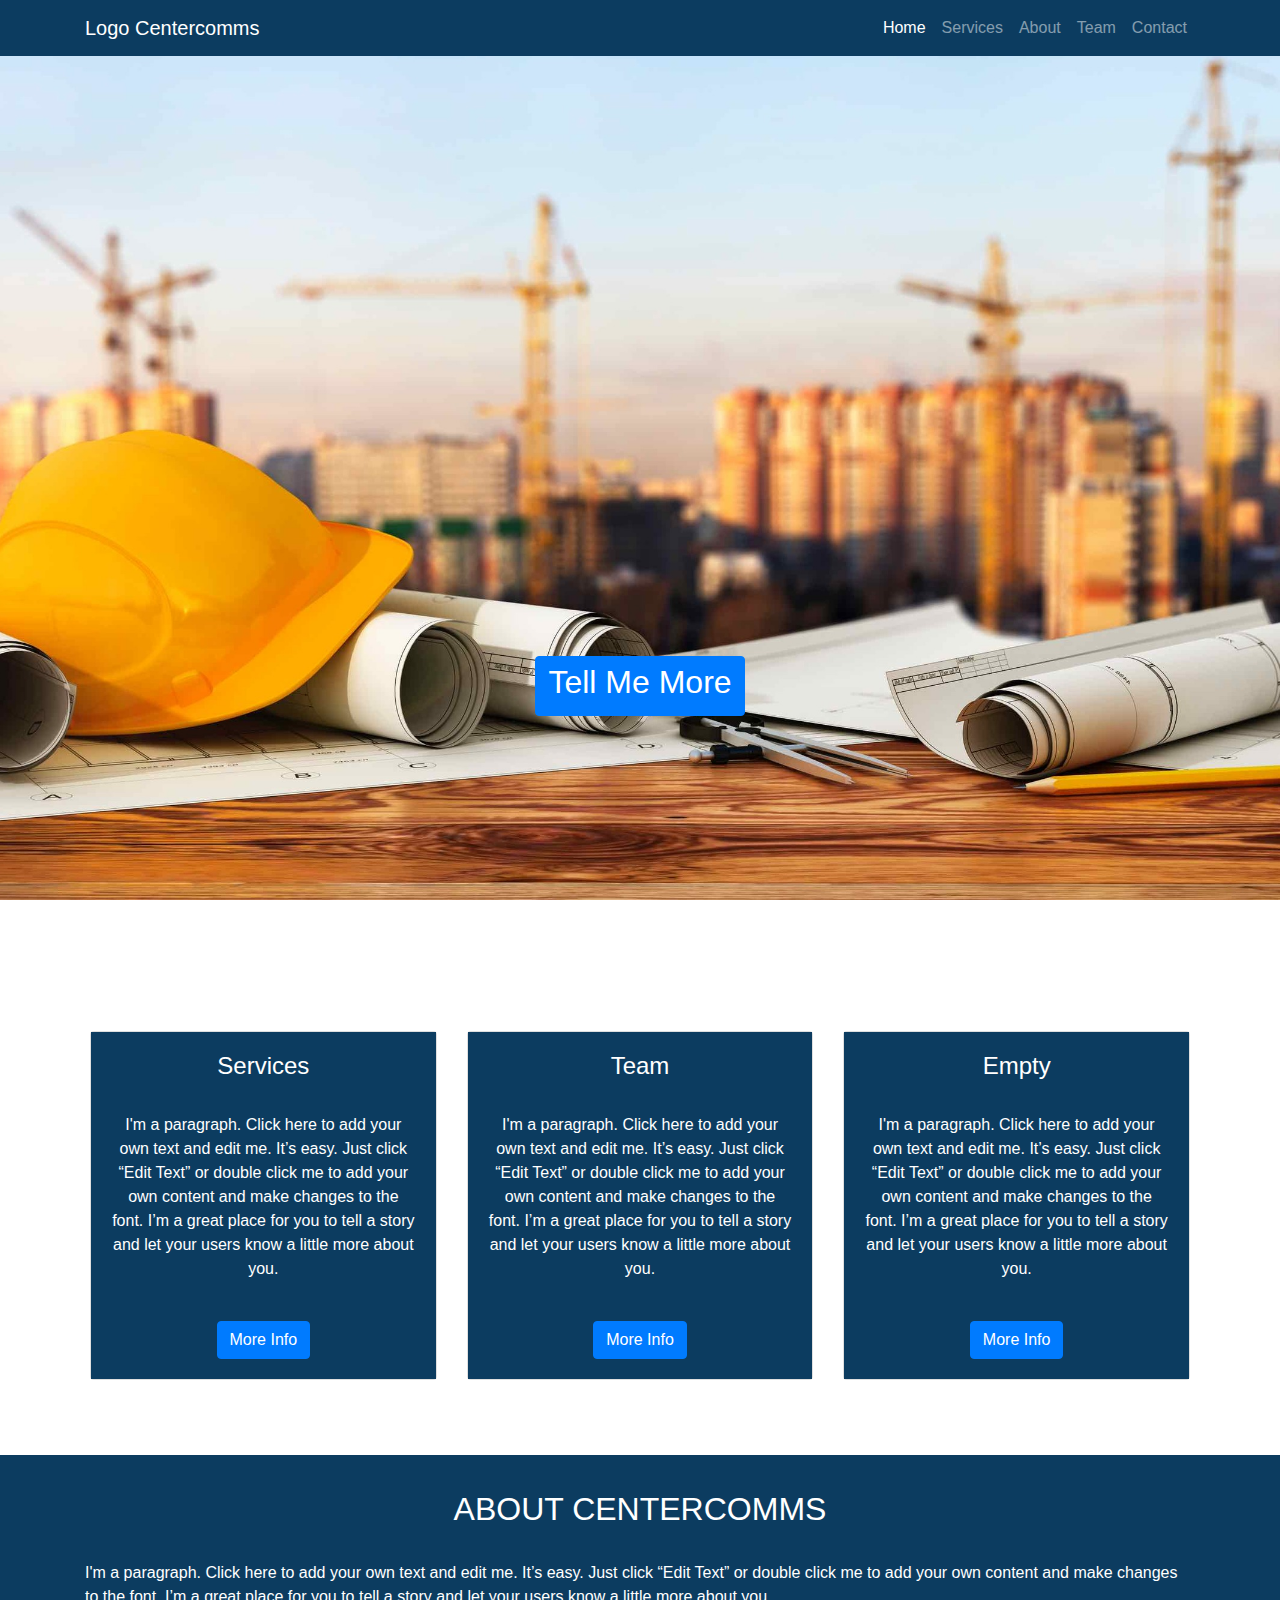
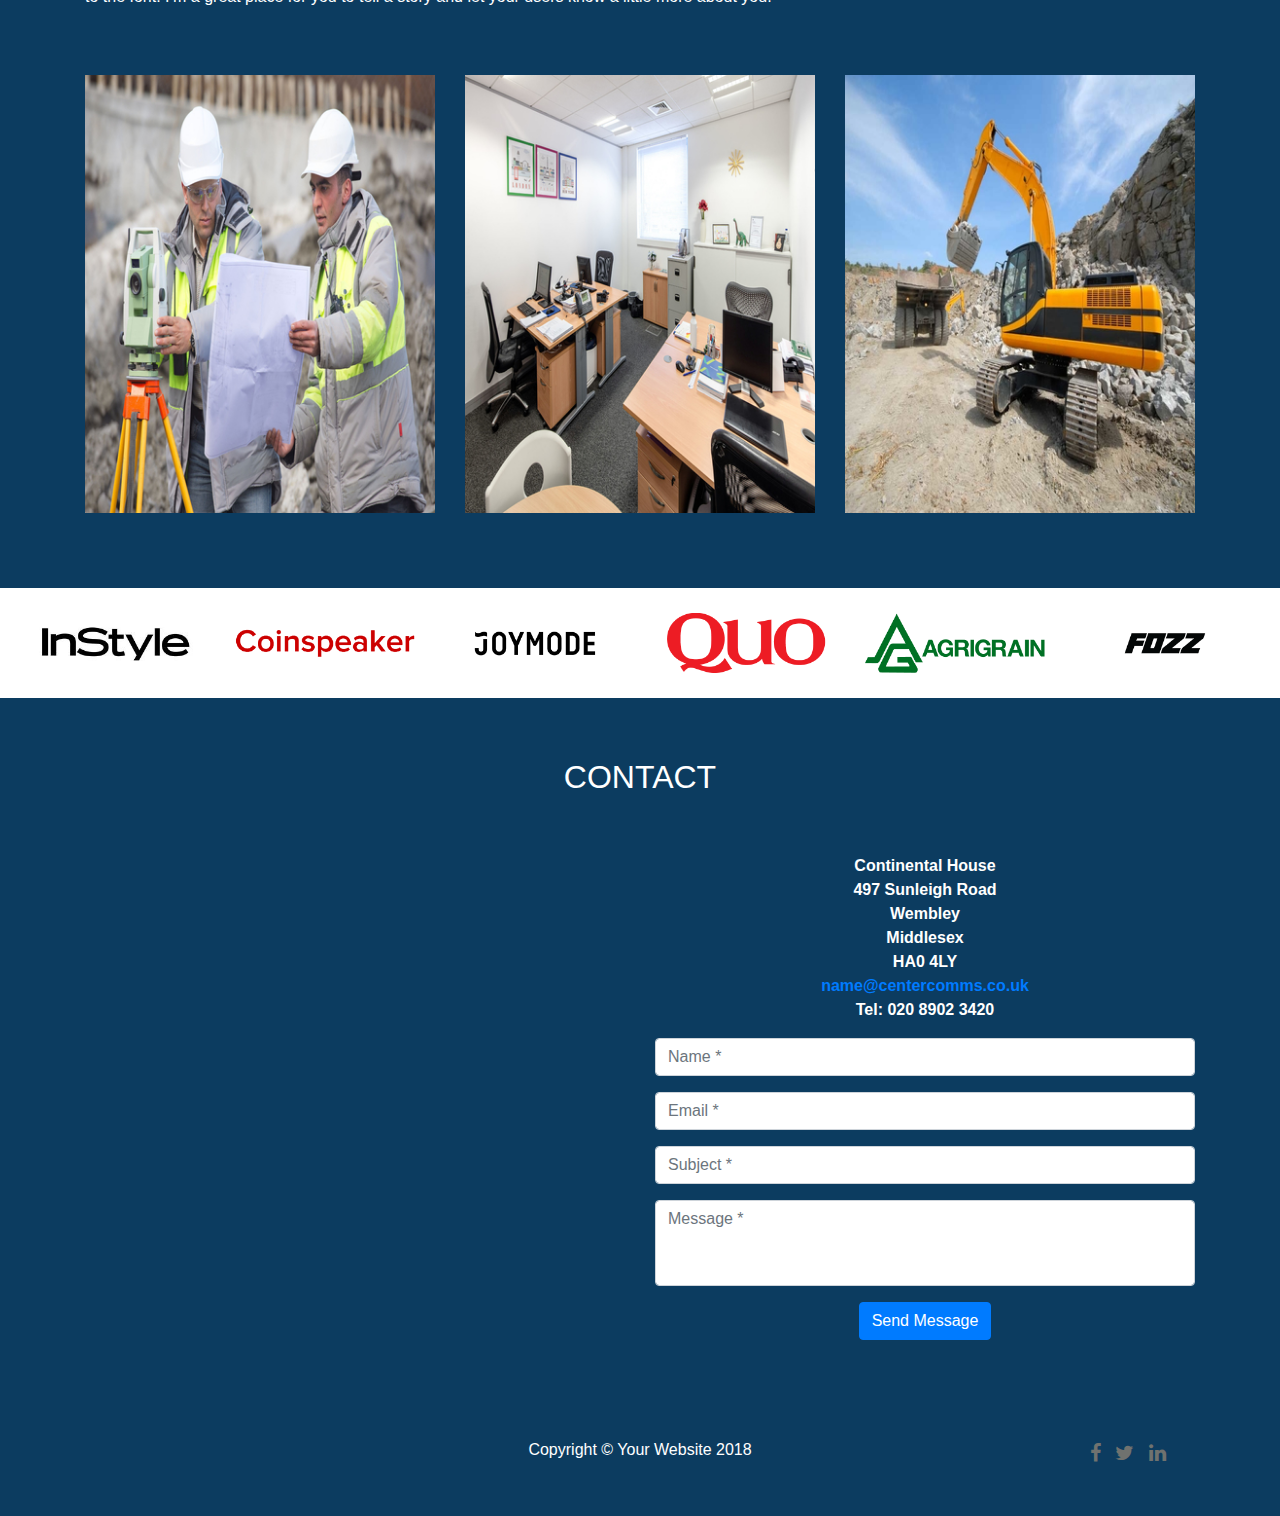
<file: index.html>
<!DOCTYPE html>
<html lang="en">

<head>

  <meta charset="utf-8">
  <meta name="viewport" content="width=device-width, initial-scale=1, shrink-to-fit=no">
  <meta name="description" content="">
  <meta name="author" content="">

  <title>Centercomms</title>

  <!-- Bootstrap core CSS -->
  <link href="vendor/bootstrap/css/bootstrap.min.css" rel="stylesheet">

  <!-- Custom styles for this template -->
  <link href="css/modern-business.css" rel="stylesheet">

  <!-- Social footer links -->
  <link href="https://maxcdn.bootstrapcdn.com/font-awesome/4.4.0/css/font-awesome.min.css" rel="stylesheet"/>

</head>

<body id="page-top">

  <!-- Navigation -->
  <nav id="mainNav" class="navbar navbar-expand-lg navbar-dark fixed-top">
    <div class="container">
      <a class="navbar-brand js-scroll-trigger" href="#page-top">Logo Centercomms</a>
      <button class="navbar-toggler navbar-toggler-right" type="button" data-toggle="collapse" data-target="#navbarResponsive" aria-controls="navbarResponsive" aria-expanded="false" aria-label="Toggle navigation">
        <span class="navbar-toggler-icon"></span>
      </button>
      <div id="navbarResponsive" class="collapse navbar-collapse">
        <ul class="navbar-nav ml-auto">
          <li class="nav-item">
            <a class="nav-link js-scroll-trigger" href="#page-top">Home</a>
          </li>
          <li class="nav-item">
            <a class="nav-link js-scroll-trigger" href="services.html">Services</a>
          </li>
          <li class="nav-item">
            <a class="nav-link js-scroll-trigger" href="#about">About</a>
          </li>
          <li class="nav-item">
            <a class="nav-link js-scroll-trigger" href="team.html">Team</a>
          </li>
          <li class="nav-item">
            <a class="nav-link js-scroll-trigger" href="#contact">Contact</a>
          </li>
        </div>
      </div>
      <!-- /.container -->
    </nav>

    <!-- Front image -->
    <header>

      <div class="container">
        <div class="intro-button">
          <a class="btn btn-primary btn-xl js-scroll-trigger" href="#headings"><h2>Tell Me More</h2></a>
        </div>
      </div>
      <!-- /.container -->
    </header>

    <!-- Headings content -->
    <section id="headings">

      <div class="container">
        <!-- Links to nav -->
        <div class="row">
          <div class="col-lg-4">
            <div class="card h-100">
              <div class="card-body">
                <h4>Services</h4><br>
                <p class="card-text">I'm a paragraph. Click here to add your own text and edit me. It’s easy. Just click “Edit Text” or double click me to add your own content and make changes to the font. I’m a great place for you to tell a story and let your users know a little more about you.</p><br>
                <a class="btn btn-primary" href="services.html">More Info</a>
              </div>
            </div>
          </div>
          <div class="col-lg-4">
            <div class="card h-100">
              <div class="card-body">
                <h4>Team</h4><br>
                <p class="card-text">I'm a paragraph. Click here to add your own text and edit me. It’s easy. Just click “Edit Text” or double click me to add your own content and make changes to the font. I’m a great place for you to tell a story and let your users know a little more about you.</p><br>
                <a class="btn btn-primary" href="team.html">More Info</a>
              </div>
            </div>
          </div>
          <div class="col-lg-4">
            <div class="card h-100">
              <div class="card-body">
                <h4>Empty</h4><br>
                <p class="card-text">I'm a paragraph. Click here to add your own text and edit me. It’s easy. Just click “Edit Text” or double click me to add your own content and make changes to the font. I’m a great place for you to tell a story and let your users know a little more about you.</p><br>
                <a class="btn btn-primary" href="">More Info</a>
              </div>
            </div>
          </div>
        </div>
        <!-- /.row -->
      </div>
      <!-- /.container -->
    </section>
    <!-- /.section -->

    <!-- About content -->
    <section id="about">

      <h2 class="section-heading">ABOUT CENTERCOMMS</h2>
      <div class="container">
        <p>I'm a paragraph. Click here to add your own text and edit me. It’s easy. Just click “Edit Text” or double click me to add your own content and make changes to the font. I’m a great place for you to tell a story and let your users know a little more about you.</p>
        <div class="row">
          <div class="col-lg-4">
            <img class="img-fluid" src="img/about/1.jpg" alt="">
          </div>
          <div class="col-lg-4">
            <img class="img-fluid" src="img/about/2.jpg" alt="">
          </div>
          <div class="col-lg-4">
            <img class="img-fluid" src="img/about/3.jpg" alt="">
          </div>
        </div>
        <!-- /.row -->
      </div>
      <!-- /.container -->
    </section>
    <!-- /.section -->

    <!-- Customers content -->
    <section id="customers">

      <div class="row">
        <div class="col-lg-2">
          <a href="#">
            <img class="img-fluid" src="img/logos/customer_1.jpg" alt="">
          </a>
        </div>
        <div class="col-lg-2">
          <a href="#">
            <img class="img-fluid" src="img/logos/customer_2.png" alt="">
          </a>
        </div>
        <div class="col-lg-2">
          <a href="#">
            <img class="img-fluid" src="img/logos/customer_3.png" alt="">
          </a>
        </div>
        <div class="col-lg-2">
          <a href="#">
            <img class="img-fluid" src="img/logos/customer_4.png" alt="">
          </a>
        </div>
        <div class="col-lg-2">
          <a href="#">
            <img class="img-fluid" src="img/logos/customer_5.png" alt="">
          </a>
        </div>
        <div class="col-lg-2">
          <a href="#">
            <img class="img-fluid" src="img/logos/customer_6.png" alt="">
          </a>
        </div>
      </div>
      <!-- /.row -->
    </section>
    <!-- /.section -->

    <!-- Contact content -->
    <section id=contact>

      <div class="container">
        <!-- Page heading -->
        <h2 class="section-heading">CONTACT</h2>
        <div class="row">
          <!-- Map column -->
          <div class="col-lg-6">
            <!-- Embedded Google map -->
            <iframe width="100%" height="100%" frameborder="0" scrolling="no" marginheight="0" marginwidth="0" src="https://www.google.com/maps/embed?pb=!1m18!1m12!1m3!1d2481.5821613696125!2d-0.2973988840650435!3d51.53922321619659!2m3!1f0!2f0!3f0!3m2!1i1024!2i768!4f13.1!3m3!1m2!1s0x0%3A0x0!2zNTHCsDMyJzIxLjIiTiAwwrAxNyc0Mi44Ilc!5e0!3m2!1sen!2suk!4v1531988881800" width="600" height="450" frameborder="0" style="border:0" allowfullscreen></iframe>
          </div>
          <!-- Contact details column -->
          <div class="col-lg-6 text-center">
            <div class="section-details">
              <strong><p>
                Continental House<br>
                497 Sunleigh Road<br>
                Wembley<br>
                Middlesex<br>
                HA0 4LY<br>
                <a href="mailto:name@centercomms.co.uk">name@centercomms.co.uk</a><br>
                Tel: 020 8902 3420
              </p></strong>
            </div>
            <!-- Contact form -->
            <!-- In order to set the email address and subject line for the contact form go to the bin/contact_me.php file. -->
            <div class="row">
              <div class="col-lg-12">
                <form id="contactForm" name="sentMessage" novalidate>
                  <div class="control-group form-group center">
                    <div class="controls">
                      <!-- Name -->
                      <input id="name" class="form-control" type="text" placeholder="Name *" required data-validation-required-message="Please enter your name.">
                      <p class="help-block"></p>
                    </div>
                  </div>
                  <div class="control-group form-group">
                    <div class="controls">
                      <!-- Email -->
                      <input id="email" class="form-control" type="email" placeholder="Email *" required data-validation-required-message="Please enter your email address.">
                    </div>
                  </div>
                  <div class="control-group form-group">
                    <div class="controls">
                      <!-- Subject -->
                      <input id="subject" class="form-control" type="text" placeholder="Subject *" required data-validation-required-message="Please enter your subject.">
                    </div>
                  </div>
                  <div class="control-group form-group">
                    <div class="controls">
                      <!-- Message -->
                      <textarea id="message" class="form-control" placeholder="Message *" rows="3" required data-validation-required-message="Please enter your message" maxlength="999" style="resize:none"></textarea>
                    </div>
                  </div>
                  <div id="success"></div>
                  <!-- For success/fail messages -->
                  <button id="sendMessageButton" class="btn btn-primary" type="submit">Send Message</button>
                </form>
              </div>
            </div>
            <!-- /.row -->
          </div>
        </div>
        <!-- /.row -->
      </div>
      <!-- /.container -->
    </section>
    <!-- /.section -->

    <!-- Footer -->
    <footer class="py-5">
      <div class="container">
        <div class="row">
          <div class="col-lg-3"></div>
          <div class="copyright col-lg-6">
            Copyright &copy; Your Website 2018
          </div>
          <div class="col-lg-3">
            <a href="#"><i class="fa fa-facebook"></i></a>
            <a href="#"><i class="fa fa-twitter"></i></a>
            <a href="#"><i class="fa fa-linkedin"></i></a>
          </div>
        </div>
        <!-- /.row -->
      </div>
      <!-- /.container -->
    </footer>

    <!-- Bootstrap core JavaScript -->
    <script src="vendor/jquery/jquery.min.js"></script>
    <script src="vendor/bootstrap/js/bootstrap.bundle.min.js"></script>

    <!-- Contact form JavaScript -->
    <!-- Do not edit these files! In order to set the email address and subject line for the contact form go to the bin/contact_me.php file. -->
    <script src="js/jqBootstrapValidation.js"></script>
    <script src="js/contact_me.js"></script>

    <!-- Plugin JavaScript -->
    <script src="vendor/jquery-easing/jquery.easing.min.js"></script>

    <!-- Custom scripts for this template -->
    <script src="js/scrolling-nav.js"></script>

  </body>

  </html>
</file>
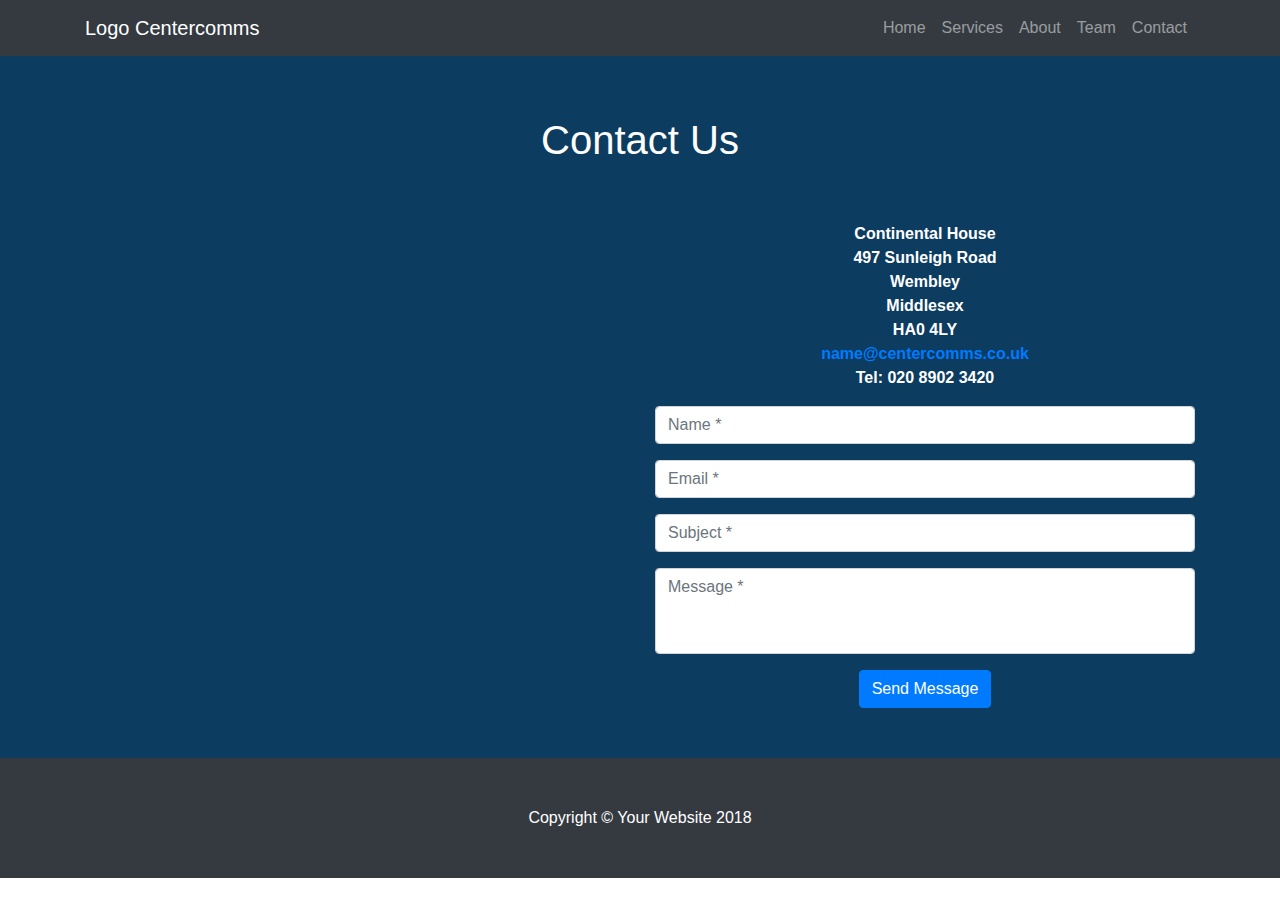
<file: contact-2-page-LEFT-MAP-RIGHT-TOP-ADDRESS-RIGHT-BOTTOM-MESSAGE.html>
<!DOCTYPE html>
<html lang="en">

<head>

  <meta charset="utf-8">
  <meta name="viewport" content="width=device-width, initial-scale=1, shrink-to-fit=no">
  <meta name="description" content="">
  <meta name="author" content="">

  <title>Centercomms | Contact Us</title>

  <!-- Bootstrap core CSS -->
  <link href="vendor/bootstrap/css/bootstrap.min.css" rel="stylesheet">

  <!-- Custom styles for this template -->
  <link href="css/modern-business.css" rel="stylesheet">

</head>

<body>

  <!-- Navigation -->
  <nav class="navbar fixed-top navbar-expand-lg navbar-dark bg-dark fixed-top">
    <div class="container">
      <a class="navbar-brand" href="index.html">Logo Centercomms</a>
      <button class="navbar-toggler navbar-toggler-right" type="button" data-toggle="collapse" data-target="#navbarResponsive" aria-controls="navbarResponsive" aria-expanded="false" aria-label="Toggle navigation">
        <span class="navbar-toggler-icon"></span>
      </button>
      <div id="navbarResponsive" class="collapse navbar-collapse">
        <ul class="navbar-nav ml-auto">
          <li class="nav-item">
            <a class="nav-link" href="index.html">Home</a>
          </li>
          <li class="nav-item">
            <a class="nav-link" href="services.html">Services</a>
          </li>
          <li class="nav-item">
            <a class="nav-link" href="about.html">About</a>
          </li>
          <li class="nav-item">
            <a class="nav-link" href="team.html">Team</a>
          </li>
          <li class="nav-item">
            <a class="nav-link" href="contact.html">Contact</a>
          </li>
        </div>
      </div>
    </nav>
    <!-- /.navigation -->

    <!-- Page content -->
    <section id=contact>
      <div class="container">
        <!-- Page heading -->
        <h1 class="section-heading">Contact Us</h1>
        <div class="row">
          <!-- Map column -->
          <div class="col-lg-6">
            <!-- Embedded Google map -->
            <iframe width="100%" height="100%" frameborder="0" scrolling="no" marginheight="0" marginwidth="0" src="https://www.google.com/maps/embed?pb=!1m18!1m12!1m3!1d2481.5821613696125!2d-0.2973988840650435!3d51.53922321619659!2m3!1f0!2f0!3f0!3m2!1i1024!2i768!4f13.1!3m3!1m2!1s0x0%3A0x0!2zNTHCsDMyJzIxLjIiTiAwwrAxNyc0Mi44Ilc!5e0!3m2!1sen!2suk!4v1531988881800" width="600" height="450" frameborder="0" style="border:0" allowfullscreen></iframe>
          </div>
          <!-- Contact details column -->
          <div class="col-lg-6 text-center">
            <div class="section-details">
              <strong><p>
                Continental House<br>
                497 Sunleigh Road<br>
                Wembley<br>
                Middlesex<br>
                HA0 4LY<br>
                <a href="mailto:name@centercomms.co.uk">name@centercomms.co.uk</a><br>
                Tel: 020 8902 3420
              </p></strong>
            </div>
            <!-- Contact form -->
            <!-- In order to set the email address and subject line for the contact form go to the bin/contact_me.php file. -->
            <div class="row">
              <div class="col-lg-12">
                <form id="contactForm" name="sentMessage" novalidate>
                  <div class="control-group form-group center">
                    <div class="controls">
                      <!-- Name -->
                      <input id="name" class="form-control" type="text" placeholder="Name *" required data-validation-required-message="Please enter your name.">
                      <p class="help-block"></p>
                    </div>
                  </div>
                  <div class="control-group form-group">
                    <div class="controls">
                      <!-- Email -->
                      <input id="email" class="form-control" type="email" placeholder="Email *" required data-validation-required-message="Please enter your email address.">
                    </div>
                  </div>
                  <div class="control-group form-group">
                    <div class="controls">
                      <!-- Subject -->
                      <input id="subject" class="form-control" type="text" placeholder="Subject *" required data-validation-required-message="Please enter your subject.">
                    </div>
                  </div>
                  <div class="control-group form-group">
                    <div class="controls">
                      <!-- Message -->
                      <textarea id="message" class="form-control" placeholder="Message *" required data-validation-required-message="Please enter your message" maxlength="999" rows="3" style="resize:none"></textarea>
                    </div>
                  </div>
                  <div id="success"></div>
                  <!-- For success/fail messages -->
                  <button id="sendMessageButton" class="btn btn-primary" type="submit">Send Message</button>
                </form>
              </div>
            </div>
            <!-- /.row -->
          </div>
        </div>
      </div>
      <!-- /.container -->
    </section>
    <!-- /.section -->

    <!-- Footer -->
    <footer class="py-5 bg-dark">
      <div class="container">
        <p class="m-0 text-center text-white">Copyright &copy; Your Website 2018</p>
      </div>
      <!-- /.container -->
    </footer>

    <!-- Bootstrap core JavaScript -->
    <script src="vendor/jquery/jquery.min.js"></script>
    <script src="vendor/bootstrap/js/bootstrap.bundle.min.js"></script>

    <!-- Contact form JavaScript -->
    <!-- Do not edit these files! In order to set the email address and subject line for the contact form go to the bin/contact_me.php file. -->
    <script src="js/jqBootstrapValidation.js"></script>
    <script src="js/contact_me.js"></script>

  </body>

  </html>
</file>
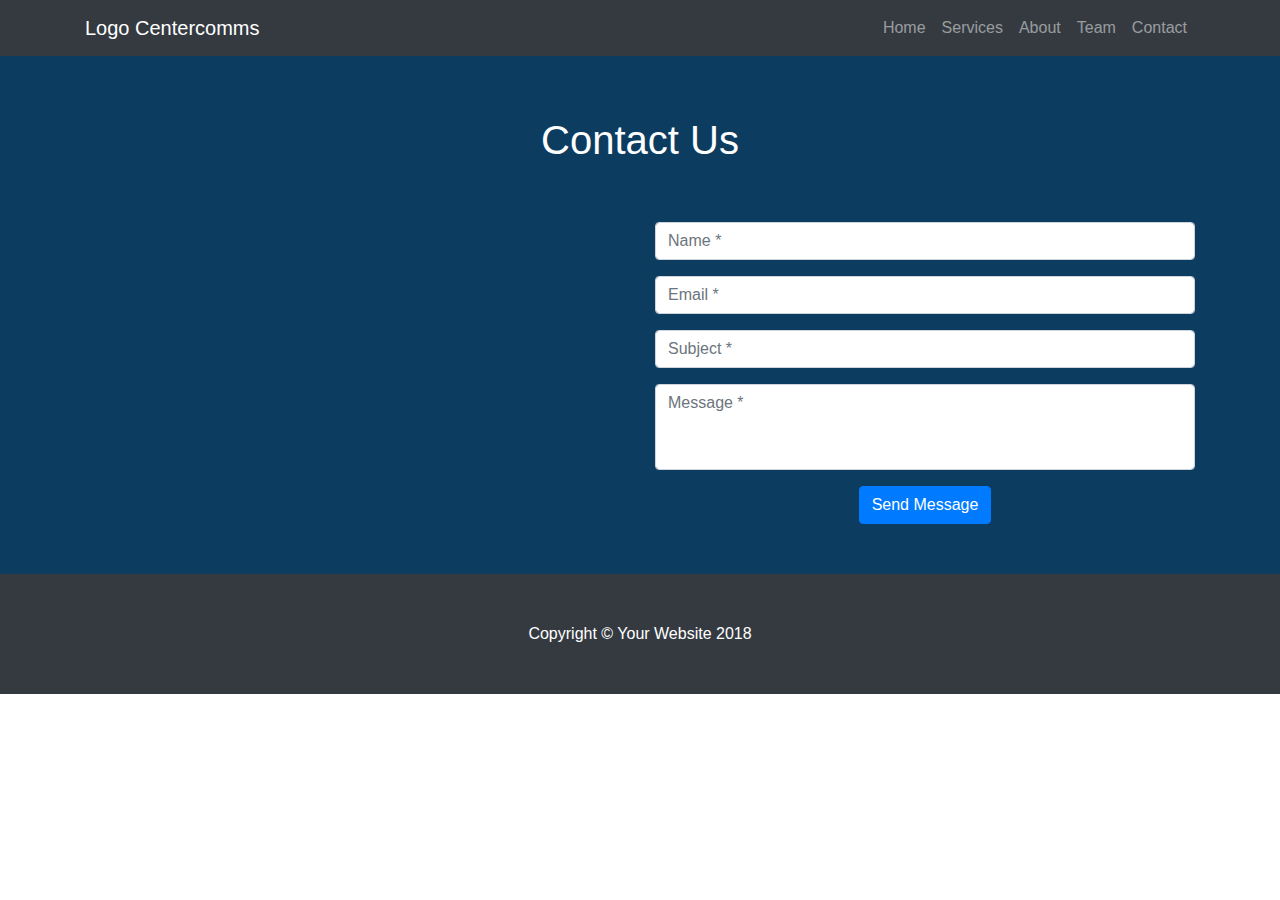
<file: contact-3-page-LEFT-MAP-RIGHT-MESSAGE-NO-ADDRESS.html>
<!DOCTYPE html>
<html lang="en">

<head>

  <meta charset="utf-8">
  <meta name="viewport" content="width=device-width, initial-scale=1, shrink-to-fit=no">
  <meta name="description" content="">
  <meta name="author" content="">

  <title>Centercomms | Contact Us</title>

  <!-- Bootstrap core CSS -->
  <link href="vendor/bootstrap/css/bootstrap.min.css" rel="stylesheet">

  <!-- Custom styles for this template -->
  <link href="css/modern-business.css" rel="stylesheet">

</head>

<body>

  <!-- Navigation -->
  <nav class="navbar fixed-top navbar-expand-lg navbar-dark bg-dark fixed-top">
    <div class="container">
      <a class="navbar-brand" href="index.html">Logo Centercomms</a>
      <button class="navbar-toggler navbar-toggler-right" type="button" data-toggle="collapse" data-target="#navbarResponsive" aria-controls="navbarResponsive" aria-expanded="false" aria-label="Toggle navigation">
        <span class="navbar-toggler-icon"></span>
      </button>
      <div id="navbarResponsive" class="collapse navbar-collapse">
        <ul class="navbar-nav ml-auto">
          <li class="nav-item">
            <a class="nav-link" href="index.html">Home</a>
          </li>
          <li class="nav-item">
            <a class="nav-link" href="services.html">Services</a>
          </li>
          <li class="nav-item">
            <a class="nav-link" href="about.html">About</a>
          </li>
          <li class="nav-item">
            <a class="nav-link" href="team.html">Team</a>
          </li>
          <li class="nav-item">
            <a class="nav-link" href="contact.html">Contact</a>
          </li>
        </div>
      </div>
    </nav>
    <!-- /.navigation -->

    <!-- Page content -->
    <section id=contact>
      <div class="container">
        <!-- Page heading -->
        <h1 class="section-heading">Contact Us</h1>
        <div class="row">
          <!-- Map column -->
          <div class="col-lg-6">
            <!-- Embedded Google map -->
            <iframe width="100%" height="100%" frameborder="0" scrolling="no" marginheight="0" marginwidth="0" src="https://www.google.com/maps/embed?pb=!1m18!1m12!1m3!1d2481.5823433018345!2d-0.2973988842288867!3d51.53921987964032!2m3!1f0!2f0!3f0!3m2!1i1024!2i768!4f13.1!3m3!1m2!1s0x4876123cc7c9c07f%3A0x396673b046c696de!2sContinental+House%2C+497+Sunleigh+Rd%2C+Brent%2C+Wembley+HA0+4LY!5e0!3m2!1sen!2suk!4v1531986562672" width="600" height="450" frameborder="0" style="border:0" allowfullscreen></iframe>
          </div>
          <!-- Contact form -->
          <!-- In order to set the email address and subject line for the contact form go to the bin/contact_me.php file. -->
          <div class="col-lg-6 text-center">
            <div class="row">
              <div class="col-lg-12">
                <form id="contactForm" name="sentMessage" novalidate>
                  <div class="control-group form-group center">
                    <div class="controls">
                      <!-- Name -->
                      <input id="name" class="form-control" type="text" placeholder="Name *" required data-validation-required-message="Please enter your name.">
                      <p class="help-block"></p>
                    </div>
                  </div>
                  <div class="control-group form-group">
                    <div class="controls">
                      <!-- Email -->
                      <input id="email" class="form-control" type="email" placeholder="Email *" required data-validation-required-message="Please enter your email address.">
                    </div>
                  </div>
                  <div class="control-group form-group">
                    <div class="controls">
                      <!-- Subject -->
                      <input id="subject" class="form-control" type="text" placeholder="Subject *" required data-validation-required-message="Please enter your subject.">
                    </div>
                  </div>
                  <div class="control-group form-group">
                    <div class="controls">
                      <!-- Message -->
                      <textarea id="message" class="form-control" placeholder="Message *" required data-validation-required-message="Please enter your message" maxlength="999" rows="3" style="resize:none"></textarea>
                    </div>
                  </div>
                  <div id="success"></div>
                  <!-- For success/fail messages -->
                  <button id="sendMessageButton" class="btn btn-primary" type="submit">Send Message</button>
                </form>
              </div>
            </div>
            <!-- /.row -->
          </div>
        </div>
      </div>
      <!-- /.container -->
    </section>
    <!-- /.section -->

    <!-- Footer -->
    <footer class="py-5 bg-dark">
      <div class="container">
        <p class="m-0 text-center text-white">Copyright &copy; Your Website 2018</p>
      </div>
      <!-- /.container -->
    </footer>

    <!-- Bootstrap core JavaScript -->
    <script src="vendor/jquery/jquery.min.js"></script>
    <script src="vendor/bootstrap/js/bootstrap.bundle.min.js"></script>

    <!-- Contact form JavaScript -->
    <!-- Do not edit these files! In order to set the email address and subject line for the contact form go to the bin/contact_me.php file. -->
    <script src="js/jqBootstrapValidation.js"></script>
    <script src="js/contact_me.js"></script>

  </body>

  </html>
</file>
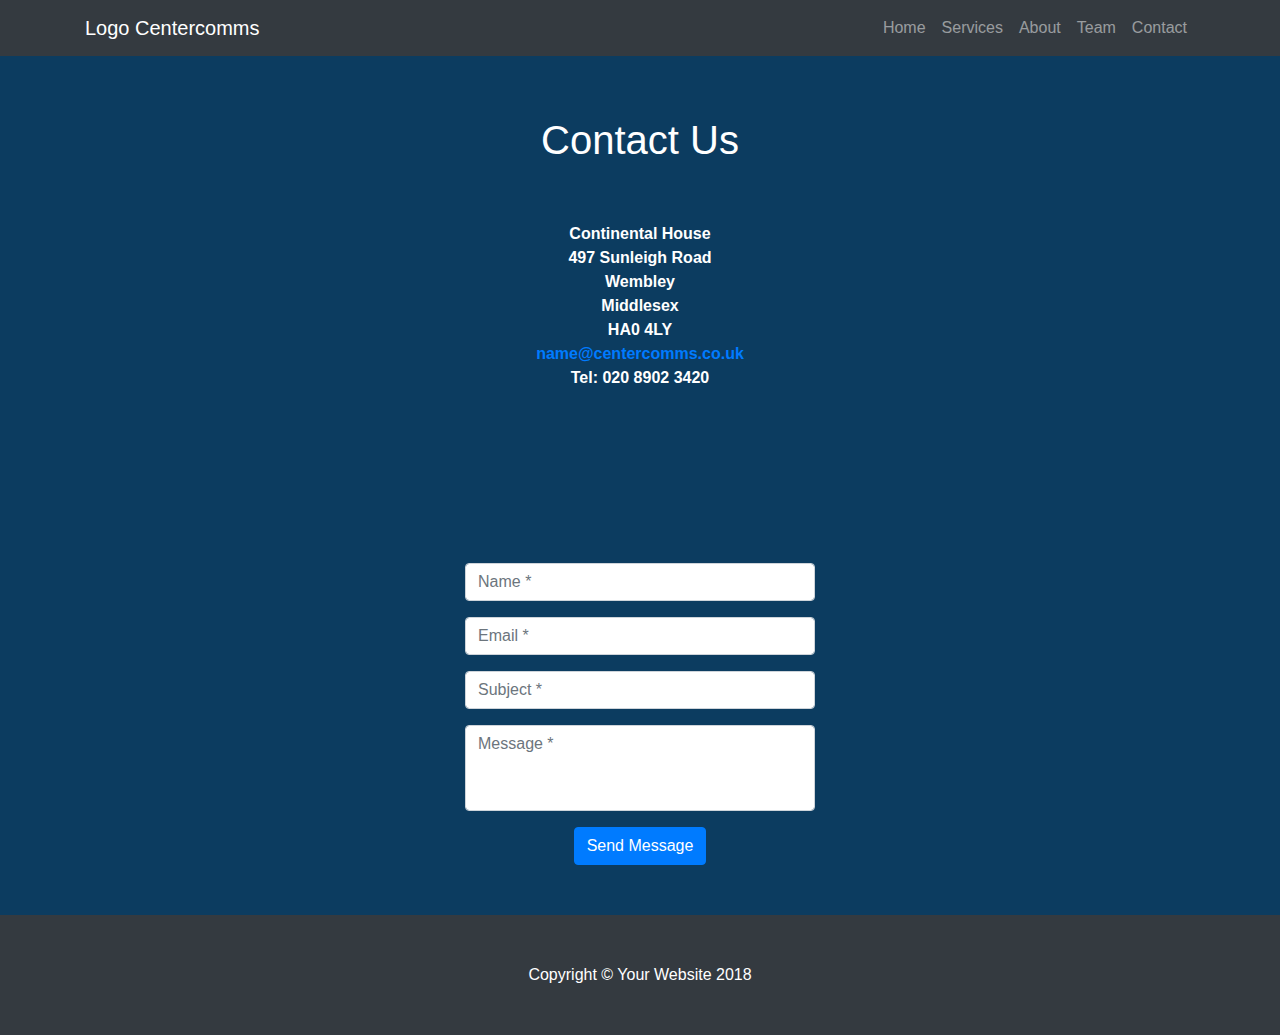
<file: contact-3-page-TOP-ADDRESS-MIDDLE-MAP-BOTTOM-MESSAGE.html>
<!DOCTYPE html>
<html lang="en">

<head>

  <meta charset="utf-8">
  <meta name="viewport" content="width=device-width, initial-scale=1, shrink-to-fit=no">
  <meta name="description" content="">
  <meta name="author" content="">

  <title>Centercomms | Contact Us</title>

  <!-- Bootstrap core CSS -->
  <link href="vendor/bootstrap/css/bootstrap.min.css" rel="stylesheet">

  <!-- Custom styles for this template -->
  <link href="css/modern-business.css" rel="stylesheet">

</head>

<body>

  <!-- Navigation -->
  <nav class="navbar fixed-top navbar-expand-lg navbar-dark bg-dark fixed-top">
    <div class="container">
      <a class="navbar-brand" href="index.html">Logo Centercomms</a>
      <button class="navbar-toggler navbar-toggler-right" type="button" data-toggle="collapse" data-target="#navbarResponsive" aria-controls="navbarResponsive" aria-expanded="false" aria-label="Toggle navigation">
        <span class="navbar-toggler-icon"></span>
      </button>
      <div id="navbarResponsive" class="collapse navbar-collapse">
        <ul class="navbar-nav ml-auto">
          <li class="nav-item">
            <a class="nav-link" href="index.html">Home</a>
          </li>
          <li class="nav-item">
            <a class="nav-link" href="services.html">Services</a>
          </li>
          <li class="nav-item">
            <a class="nav-link" href="about.html">About</a>
          </li>
          <li class="nav-item">
            <a class="nav-link" href="team.html">Team</a>
          </li>
          <li class="nav-item">
            <a class="nav-link" href="contact.html">Contact</a>
          </li>
        </div>
      </div>
    </nav>
    <!-- /.navigation -->

    <!-- Page content -->
    <section id=contact>
      <div class="container">
        <!-- Page heading -->
        <h1 class="section-heading">Contact Us</h1>
        <div class="row">
          <!-- Map column -->
          <div class="col-lg-12">
            <!-- Contact details column -->
            <div class="col-lg-12 text-center">
              <div class="section-details">
                <strong><p>
                  Continental House<br>
                  497 Sunleigh Road<br>
                  Wembley<br>
                  Middlesex<br>
                  HA0 4LY<br>
                  <a href="mailto:name@centercomms.co.uk">name@centercomms.co.uk</a><br>
                  Tel: 020 8902 3420
                </p></strong>
              </div>
              <!-- Embedded Google map -->
              <iframe width="75%" height="100%" frameborder="0" scrolling="no" marginheight="0" marginwidth="0" src="https://www.google.com/maps/embed?pb=!1m18!1m12!1m3!1d2481.5823433018345!2d-0.2973988842288867!3d51.53921987964032!2m3!1f0!2f0!3f0!3m2!1i1024!2i768!4f13.1!3m3!1m2!1s0x4876123cc7c9c07f%3A0x396673b046c696de!2sContinental+House%2C+497+Sunleigh+Rd%2C+Brent%2C+Wembley+HA0+4LY!5e0!3m2!1sen!2suk!4v1531986562672" width="600" height="450" frameborder="0" style="border:0" allowfullscreen></iframe>
            </div>
            <!-- Contact form -->
            <!-- In order to set the email address and subject line for the contact form go to the bin/contact_me.php file. -->
            <div class="row">
              <div class="col-lg-4"></div>
              <div class="col-lg-4 text-center">
                <form id="contactForm" name="sentMessage" novalidate>
                  <div class="control-group form-group center">
                    <div class="controls">
                      <!-- Name -->
                      <input id="name" class="form-control" type="text" placeholder="Name *" required data-validation-required-message="Please enter your name.">
                      <p class="help-block"></p>
                    </div>
                  </div>
                  <div class="control-group form-group">
                    <div class="controls">
                      <!-- Email -->
                      <input id="email" class="form-control" type="email" placeholder="Email *" required data-validation-required-message="Please enter your email address.">
                    </div>
                  </div>
                  <div class="control-group form-group">
                    <div class="controls">
                      <!-- Subject -->
                      <input id="subject" class="form-control" type="text" placeholder="Subject *" required data-validation-required-message="Please enter your subject.">
                    </div>
                  </div>
                  <div class="control-group form-group">
                    <div class="controls">
                      <!-- Message -->
                      <textarea id="message" class="form-control" placeholder="Message *" required data-validation-required-message="Please enter your message" maxlength="999" rows="3" style="resize:none"></textarea>
                    </div>
                  </div>
                  <div id="success"></div>
                  <!-- For success/fail messages -->
                  <button id="sendMessageButton" class="btn btn-primary" type="submit">Send Message</button>
                </form>
              </div>
              <div class="col-lg-4"></div>
            </div>
            <!-- /.row -->
          </div>
        </div>
        <!-- /.row -->
      </div>
      <!-- /.container -->
    </section>
    <!-- /.section -->

    <!-- Footer -->
    <footer class="py-5 bg-dark">
      <div class="container">
        <p class="m-0 text-center text-white">Copyright &copy; Your Website 2018</p>
      </div>
      <!-- /.container -->
    </footer>

    <!-- Bootstrap core JavaScript -->
    <script src="vendor/jquery/jquery.min.js"></script>
    <script src="vendor/bootstrap/js/bootstrap.bundle.min.js"></script>

    <!-- Contact form JavaScript -->
    <!-- Do not edit these files! In order to set the email address and subject line for the contact form go to the bin/contact_me.php file. -->
    <script src="js/jqBootstrapValidation.js"></script>
    <script src="js/contact_me.js"></script>

  </body>

  </html>
</file>
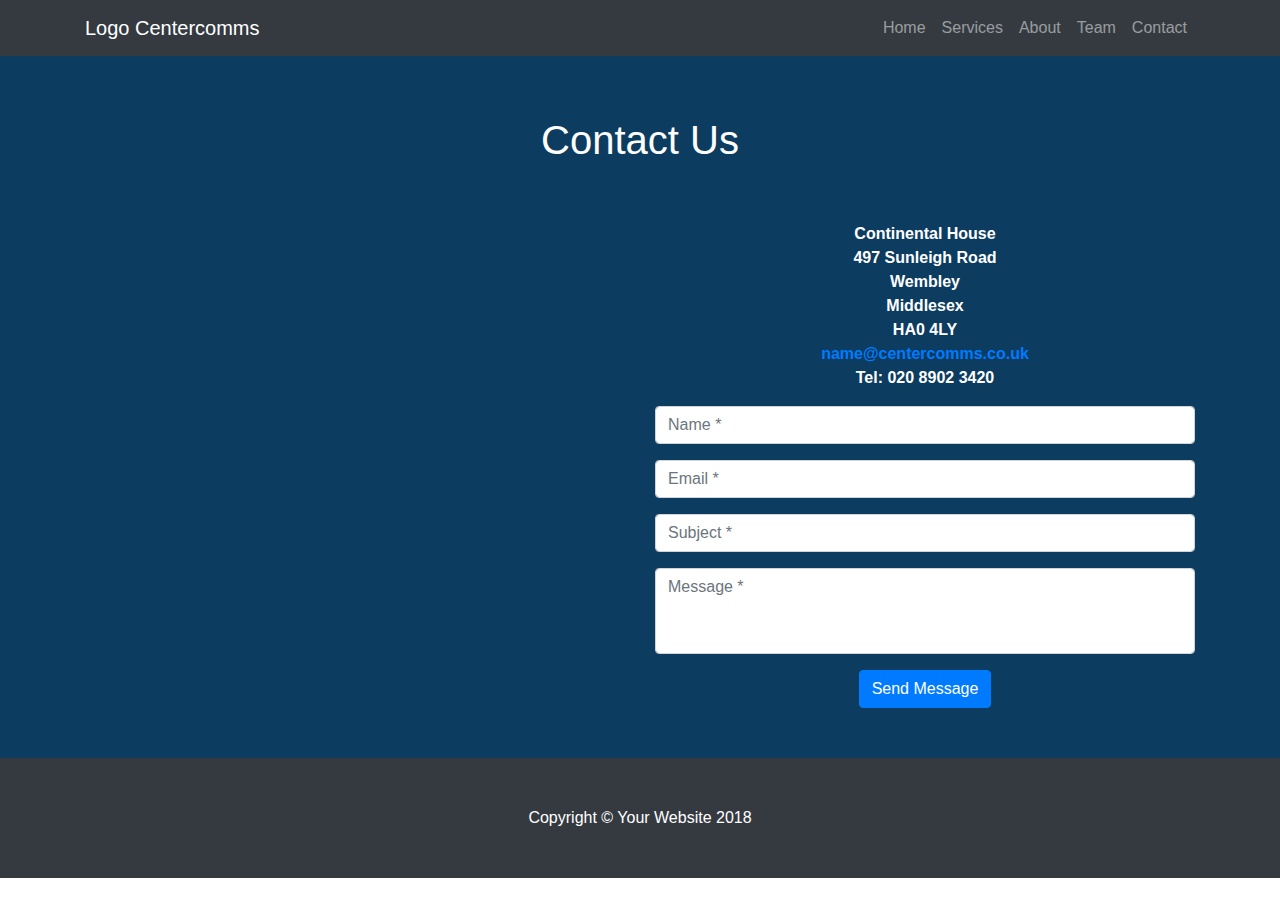
<file: contact-4.html>
<!DOCTYPE html>
<html lang="en">

<head>

  <meta charset="utf-8">
  <meta name="viewport" content="width=device-width, initial-scale=1, shrink-to-fit=no">
  <meta name="description" content="">
  <meta name="author" content="">

  <title>Centercomms | Contact Us</title>

  <!-- Bootstrap core CSS -->
  <link href="vendor/bootstrap/css/bootstrap.min.css" rel="stylesheet">

  <!-- Custom styles for this template -->
  <link href="css/modern-business.css" rel="stylesheet">

</head>

<body>

  <!-- Navigation -->
  <nav class="navbar fixed-top navbar-expand-lg navbar-dark bg-dark fixed-top">
    <div class="container">
      <a class="navbar-brand" href="index.html">Logo Centercomms</a>
      <button class="navbar-toggler navbar-toggler-right" type="button" data-toggle="collapse" data-target="#navbarResponsive" aria-controls="navbarResponsive" aria-expanded="false" aria-label="Toggle navigation">
        <span class="navbar-toggler-icon"></span>
      </button>
      <div class="collapse navbar-collapse" id="navbarResponsive">
        <ul class="navbar-nav ml-auto">
          <li class="nav-item">
            <a class="nav-link" href="index.html">Home</a>
          </li>
          <li class="nav-item">
            <a class="nav-link" href="services.html">Services</a>
          </li>
          <li class="nav-item">
            <a class="nav-link" href="about.html">About</a>
          </li>
          <li class="nav-item">
            <a class="nav-link" href="team.html">Team</a>
          </li>
          <li class="nav-item">
            <a class="nav-link" href="contact.html">Contact</a>
          </li>
        </div>
      </div>
    </nav>
    <!-- /.navigation -->

    <!-- Page content -->
    <section id=contact>
      <div class="container">
        <!-- Page heading -->
        <h1 class="section-heading">Contact Us</h1>
        <div class="row">
          <!-- Map column -->
          <div class="col-lg-6">
            <!-- Embedded Google map -->
            <iframe width="100%" height="100%" frameborder="0" scrolling="no" marginheight="0" marginwidth="0" src="https://www.google.com/maps/embed?pb=!1m18!1m12!1m3!1d2481.5821613696125!2d-0.2973988840650435!3d51.53922321619659!2m3!1f0!2f0!3f0!3m2!1i1024!2i768!4f13.1!3m3!1m2!1s0x0%3A0x0!2zNTHCsDMyJzIxLjIiTiAwwrAxNyc0Mi44Ilc!5e0!3m2!1sen!2suk!4v1531988881800" width="600" height="450" frameborder="0" style="border:0" allowfullscreen></iframe>
          </div>
          <!-- Contact details column -->
          <div class="col-lg-6 text-center">
            <div class="section-details">
              <strong><p>
                Continental House<br>
                497 Sunleigh Road<br>
                Wembley<br>
                Middlesex<br>
                HA0 4LY<br>
                <a href="mailto:name@centercomms.co.uk">name@centercomms.co.uk</a><br>
                Tel: 020 8902 3420
              </p></strong>
            </div>
            <!-- Contact form -->
            <!-- In order to set the email address and subject line for the contact form go to the bin/contact_me.php file. -->
            <div class="row">
              <div class="col-lg-12">
                <form name="sentMessage" id="contactForm" novalidate>
                  <div class="control-group form-group center">
                    <div class="controls">
                      <!-- Name -->
                      <input type="text" class="form-control" id="name" placeholder="Name *" required data-validation-required-message="Please enter your name.">
                      <p class="help-block"></p>
                    </div>
                  </div>
                  <div class="control-group form-group">
                    <div class="controls">
                      <!-- Email -->
                      <input type="email" class="form-control" id="email" placeholder="Email *" required data-validation-required-message="Please enter your email address.">
                    </div>
                  </div>
                  <div class="control-group form-group">
                    <div class="controls">
                      <!-- Subject -->
                      <input type="text" class="form-control" id="subject" placeholder="Subject *" required data-validation-required-message="Please enter your subject.">
                    </div>
                  </div>
                  <div class="control-group form-group">
                    <div class="controls">
                      <!-- Message -->
                      <textarea class="form-control" id="message" placeholder="Message *" rows="3" required data-validation-required-message="Please enter your message" maxlength="999" style="resize:none"></textarea>
                    </div>
                  </div>
                  <div id="success"></div>
                  <!-- For success/fail messages -->
                  <button type="submit" class="btn btn-primary" id="sendMessageButton">Send Message</button>
                </form>
              </div>
            </div>
            <!-- /.row -->
          </div>
        </div>
      </div>
      <!-- /.container -->
    </section>
    <!-- /.section -->

    <!-- Footer -->
    <footer class="py-5 bg-dark">
      <div class="container">
        <p class="m-0 text-center text-white">Copyright &copy; Your Website 2018</p>
      </div>
      <!-- /.container -->
    </footer>

    <!-- Bootstrap core JavaScript -->
    <script src="vendor/jquery/jquery.min.js"></script>
    <script src="vendor/bootstrap/js/bootstrap.bundle.min.js"></script>

    <!-- Contact form JavaScript -->
    <!-- Do not edit these files! In order to set the email address and subject line for the contact form go to the bin/contact_me.php file. -->
    <script src="js/jqBootstrapValidation.js"></script>
    <script src="js/contact_me.js"></script>

  </body>

  </html>
</file>
<file: css/modern-business.css>
/*!
 * Start Bootstrap - Modern Business (https://startbootstrap.com/template-overviews/modern-business)
 * Copyright 2013-2017 Start Bootstrap
 * Licensed under MIT (https://github.com/BlackrockDigital/startbootstrap-logomodern-business-nav/blob/master/LICENSE)
 */

/** Used for scroll bar on Team page due to shifting of navbar **/

html {
  overflow-y: scroll;
}

body {
  padding-top: 54px;
}

@media (min-width: 992px) {
  body {
    padding-top: 56px;
  }
}

body .navbar {
  background-color: #0C3C60;
}

header {
  background: url('../img/header-bg.jpg') no-repeat center center fixed;
  height: 900px;
  -webkit-background-size: cover;
  -moz-background-size: cover;
  background-size: cover;
  -o-background-size: cover;
}

header .intro-button {
  text-align: center;
  padding-top: 600px;
}

section#headings {
  padding: 75px;
}

section#headings .card-body {
  background-color: #0C3C60;
  text-align: center;
  color: #FFFFFF;
}

section#about {
  padding: 25px;
  background-color: #0C3C60;
  color: #FFFFFF;
}

section#about .section-heading {
  padding-top: 10px;
  padding-bottom: 25px;
  text-align: center;
}

section#about .row {
  padding-top: 50px;
  padding-bottom: 50px;
}

section#customers {
  padding: 25px;
}

section#contact {
  padding-top: 50px;
  padding-bottom: 50px;
  background-color: #0C3C60;
}

section#contact .section-heading {
  padding-top: 10px;
  padding-bottom: 50px;
  text-align: center;
  color: #FFFFFF;
}

section#contact .section-details {
  color: #FFFFFF;
}

footer {
  background-color: #0C3C60;
}

footer .copyright {
  text-align: center;
  color: #FFFFFF;
}

footer a {
  color: #70726F;
  font-size: 20px;
  padding-right: 10px;
  transition: all .5s ease;
}

footer a:first-child {
  padding-left: 150px;
}

footer a:hover {
  color: white;
}

/** services.html **/

section#services {
  padding-top: 10px;
  padding-bottom: 25px;
}

section#services .section-heading {
  padding-top: 5px;
  padding-bottom: 25px;
  text-align: center;
}

/** services.html **/

section#team .section-heading {
  padding-top: 10px;
  padding-bottom: 25px;
  text-align: center;
}
</file>
